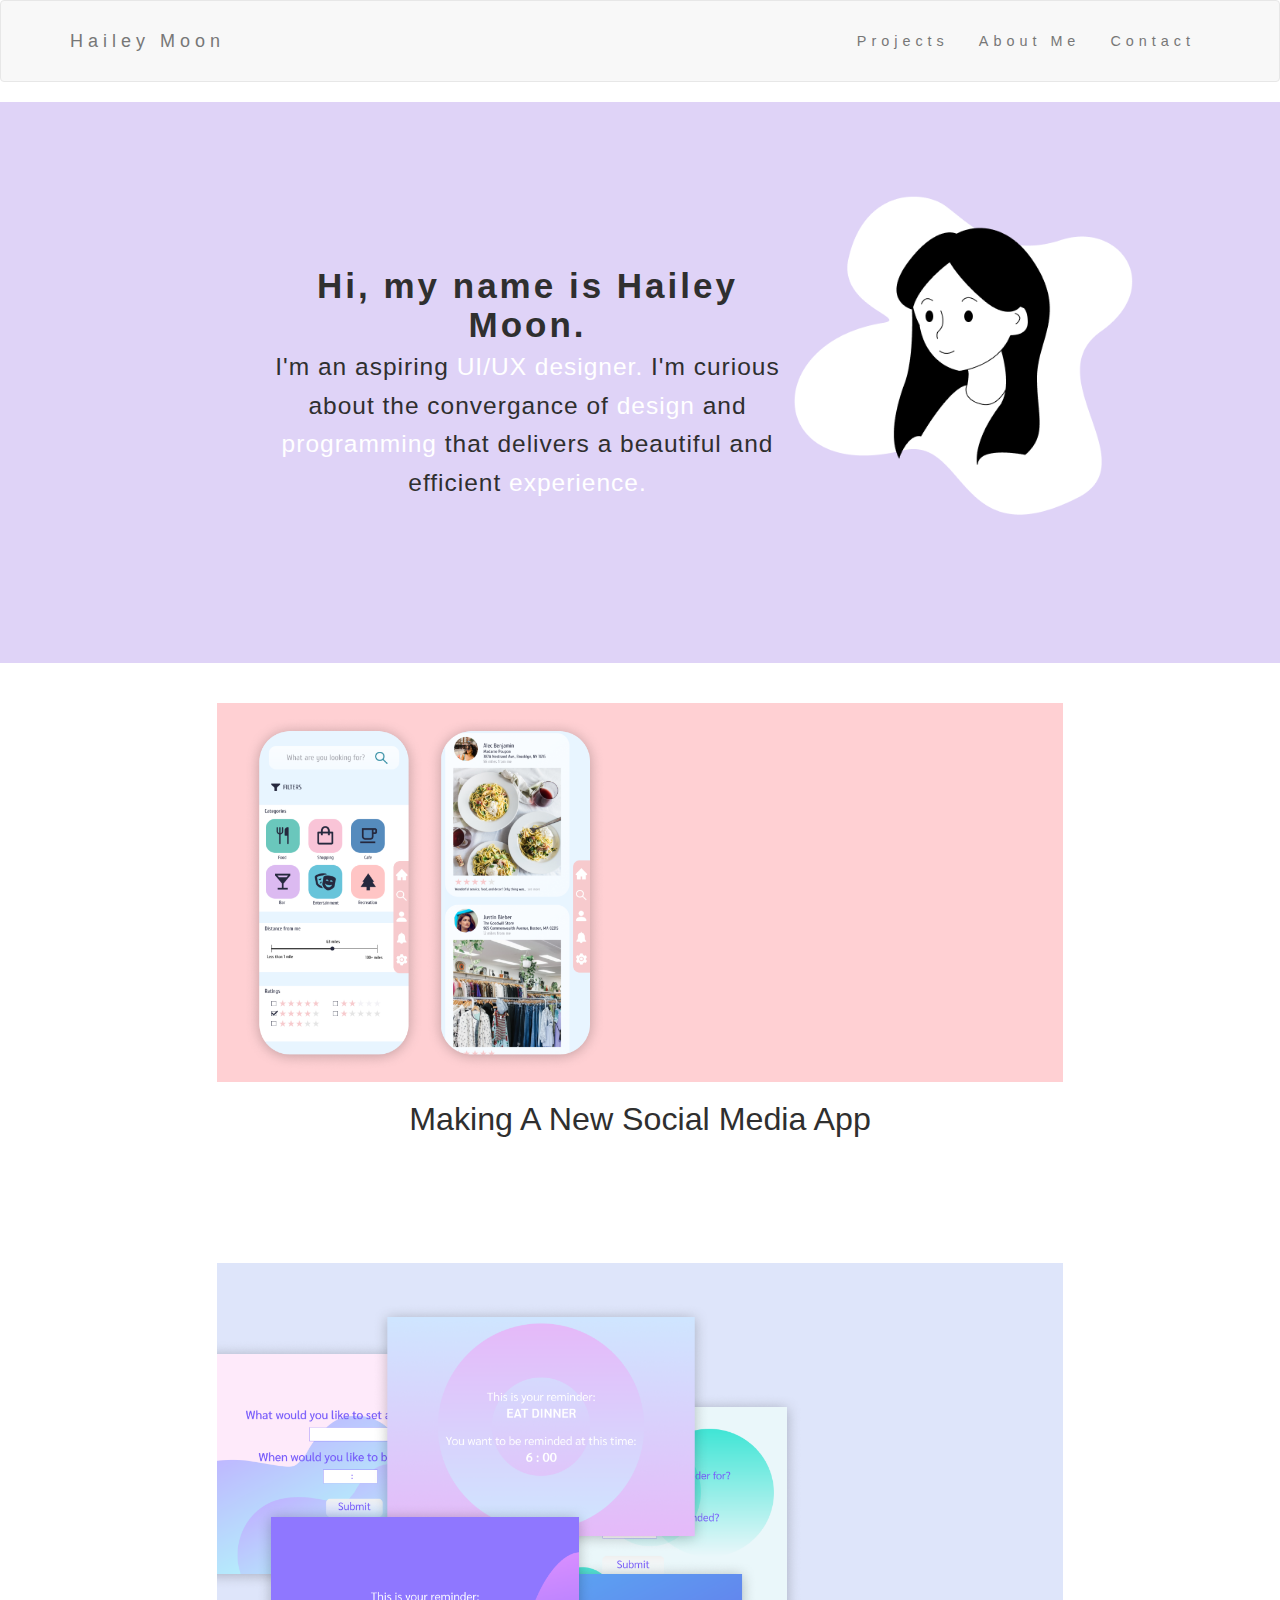
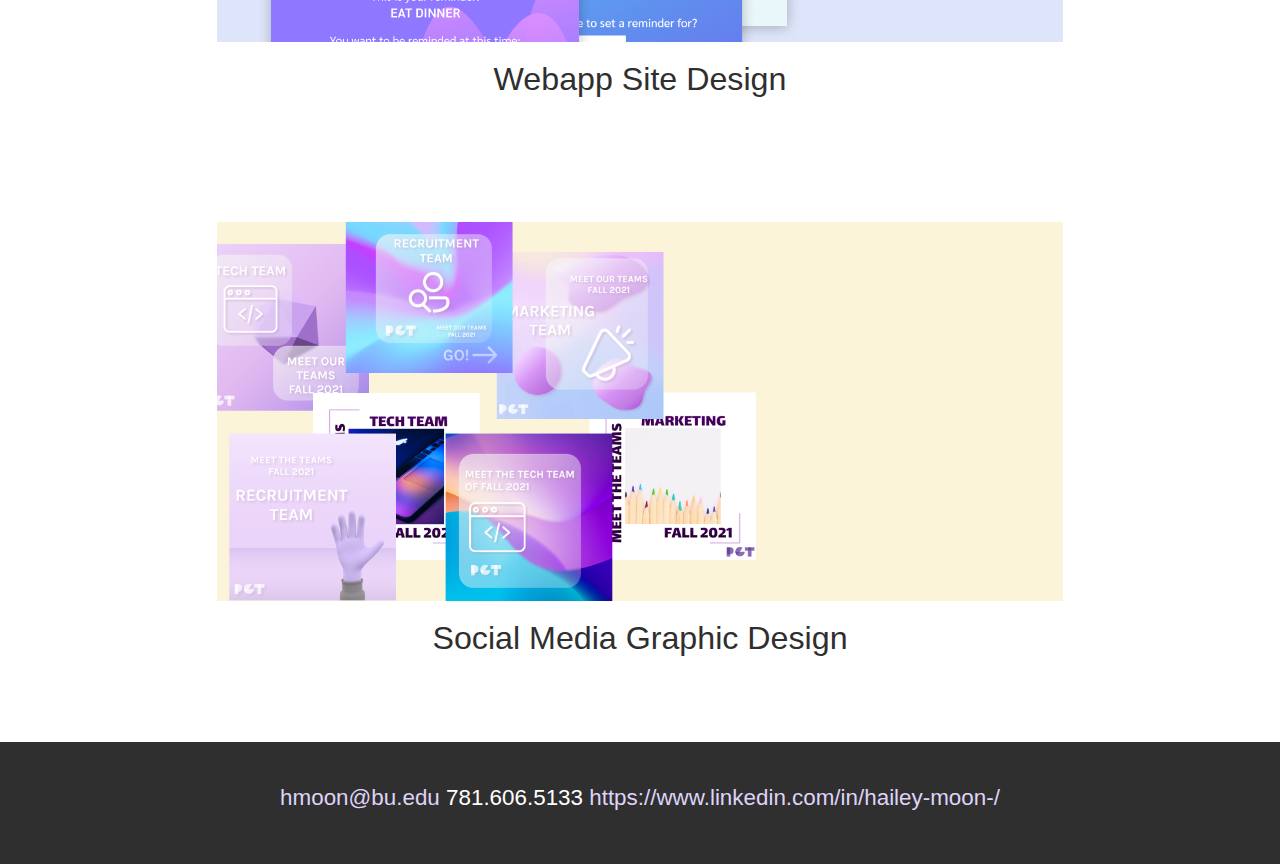
<file: index.html>
<!DOCTYPE html>
<html lang="en">
<head>
  <title>Hailey Moon's UI/UX Portfolio</title>
  <meta charset="utf-8">
  <meta name="viewport" content="width=device-width, initial-scale=1">
  <link rel="stylesheet" href="style.css">
  <link rel="stylesheet" href="https://maxcdn.bootstrapcdn.com/bootstrap/3.4.1/css/bootstrap.min.css">
  <link href="https://fonts.googleapis.com/css?family=Montserrat" rel="stylesheet">
  <script src="https://ajax.googleapis.com/ajax/libs/jquery/3.5.1/jquery.min.js"></script>
  <script src="https://maxcdn.bootstrapcdn.com/bootstrap/3.4.1/js/bootstrap.min.js"></script>
  <style>
  </style>
</head>
<body>

<!-- Navbar -->
<nav class="navbar navbar-default">
  <div class="container">
    <div class="navbar-header">
      <button type="button" class="navbar-toggle" data-toggle="collapse" data-target="#myNavbar">
        <span class="icon-bar"></span>
        <span class="icon-bar"></span>
        <span class="icon-bar"></span>                        
      </button>
      <a class="navbar-brand" href="index.html">Hailey Moon</a>
    </div>
    <div class="collapse navbar-collapse" id="myNavbar">
      <ul class="nav navbar-nav navbar-right">
        <li><a href="#project1">Projects</a></li>
        <li><a href="aboutme.html">About Me</a></li>
        <li><a href="mailto:hmoon@bu.edu">Contact</a></li>
      </ul>
    </div>
  </div>
</nav>

<!-- First Container -->
<div class="container-fluid bg-1 text-center">
  <img src="images/hm.png" class="img-responsive" style="display:inline" alt="Hailey Moon" width="350" height="350">
  <h3>Hi, my name is Hailey Moon.<br><span id="subtext">I'm an aspiring <span class="ul">UI/UX designer.</span> I'm curious about the convergance of <span class="ul">design</span> and <span class="ul">programming</span> that delivers a beautiful and efficient <span class="ul">experience.</span></span></h3>
</div>

<div class="container-fluid bg-2 text-center homeimg" id="project1">
  <a href="project1.html">
    <img src="images/project1.png">
  </a>
  <h3 class="margin">Making A New Social Media App</h3>
</div>

<div class="container-fluid bg-2 text-center homeimg" id="project2">
    <a href="project2.html">
    <img src="images/project2.png">
  </a>
  <h3 class="margin">Webapp Site Design</h3>
</div>

<div class="container-fluid bg-2 text-center homeimg" id="project3">
    <a href="project3.html">
    <img src="images/project3.png">
  </a>
  <h3 class="margin">Social Media Graphic Design</h3>
</div>

<!-- Footer -->
<footer class="container-fluid bg-4 text-center">
  <p><a href="mailto:hmoon@bu.edu">hmoon@bu.edu</a>   781.606.5133 <a href="https://www.linkedin.com/in/hailey-moon-/">https://www.linkedin.com/in/hailey-moon-/</a></p> 
</footer>

</body>
</html>
</file>
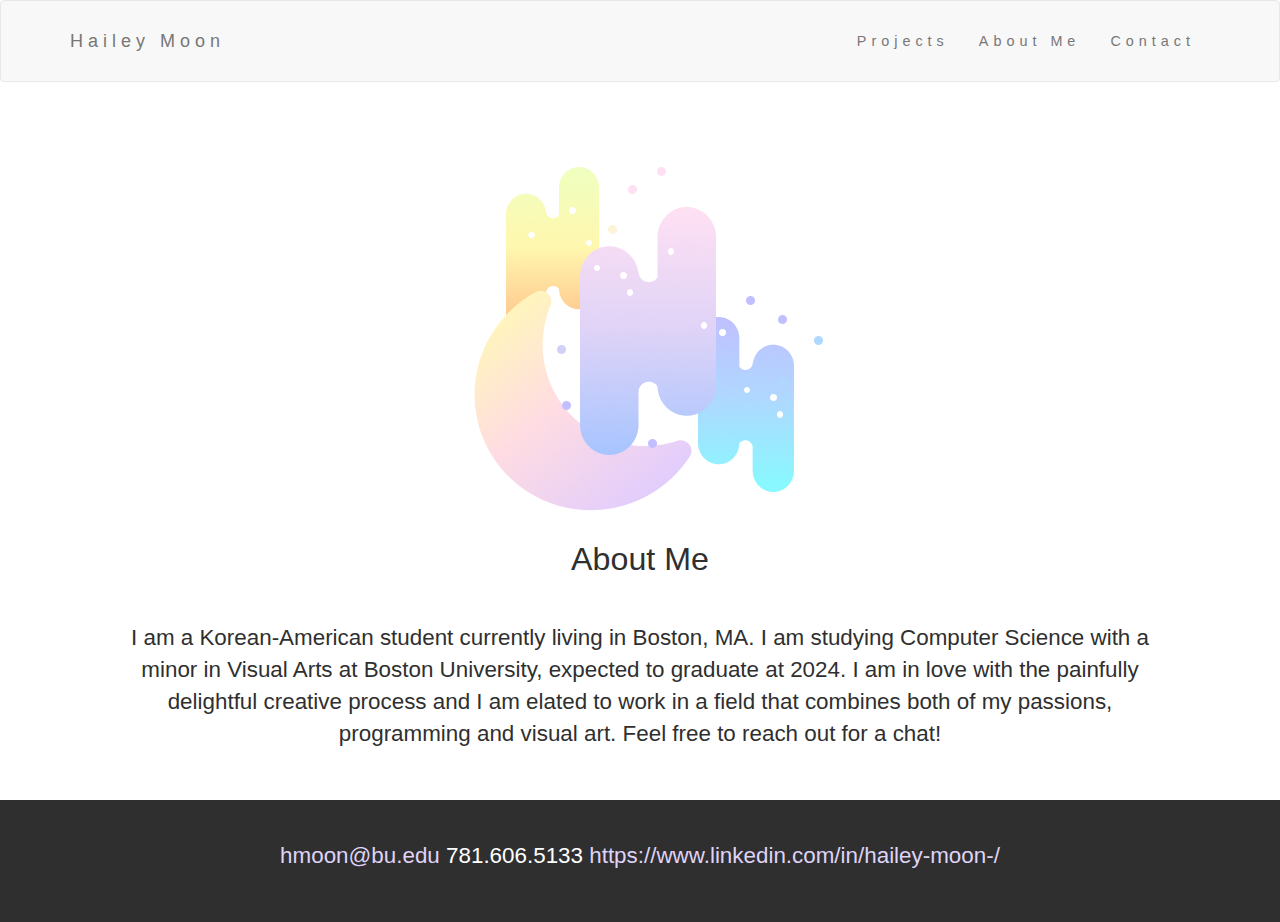
<file: aboutme.html>
<!DOCTYPE html>
<html lang="en">
<head>
  <title>About Me</title>
  <meta charset="utf-8">
  <meta name="viewport" content="width=device-width, initial-scale=1">
  <link rel="stylesheet" href="style.css">
  <link rel="stylesheet" href="https://maxcdn.bootstrapcdn.com/bootstrap/3.4.1/css/bootstrap.min.css">
  <link href="https://fonts.googleapis.com/css?family=Montserrat" rel="stylesheet">
  <script src="https://ajax.googleapis.com/ajax/libs/jquery/3.5.1/jquery.min.js"></script>
  <script src="https://maxcdn.bootstrapcdn.com/bootstrap/3.4.1/js/bootstrap.min.js"></script>
  <style>
  </style>
</head>
<body>

<!-- Navbar -->
<nav class="navbar navbar-default">
  <div class="container">
    <div class="navbar-header">
      <button type="button" class="navbar-toggle" data-toggle="collapse" data-target="#myNavbar">
        <span class="icon-bar"></span>
        <span class="icon-bar"></span>
        <span class="icon-bar"></span>                        
      </button>
      <a class="navbar-brand" href="index.html">Hailey Moon</a>
    </div>
    <div class="collapse navbar-collapse" id="myNavbar">
      <ul class="nav navbar-nav navbar-right">
        <li><a href="index.html">Projects</a></li>
        <li><a href="aboutme.html">About Me</a></li>
        <li><a href="mailto:hmoon@bu.edu">Contact</a></li>
      </ul>
    </div>
  </div>
</nav>

<div class="container-fluid bg-2 text-center">
  <img src="images/abtme.png">
  <h3 class="margin">About Me</h3>
  <p>I am a Korean-American student currently living in Boston, MA. I am studying Computer Science with a minor in Visual Arts at Boston University, expected to graduate at 2024. I am in love with the painfully delightful creative process and I am elated to work in a field that combines both of my passions, programming and visual art. Feel free to reach out for a chat!</p>
</div>

<!-- Footer -->
<footer class="container-fluid bg-4 text-center">
  <p><a href="mailto:hmoon@bu.edu">hmoon@bu.edu</a>   781.606.5133 <a href="https://www.linkedin.com/in/hailey-moon-/">https://www.linkedin.com/in/hailey-moon-/</a></p> 
</footer>

</body>
</html>
</file>
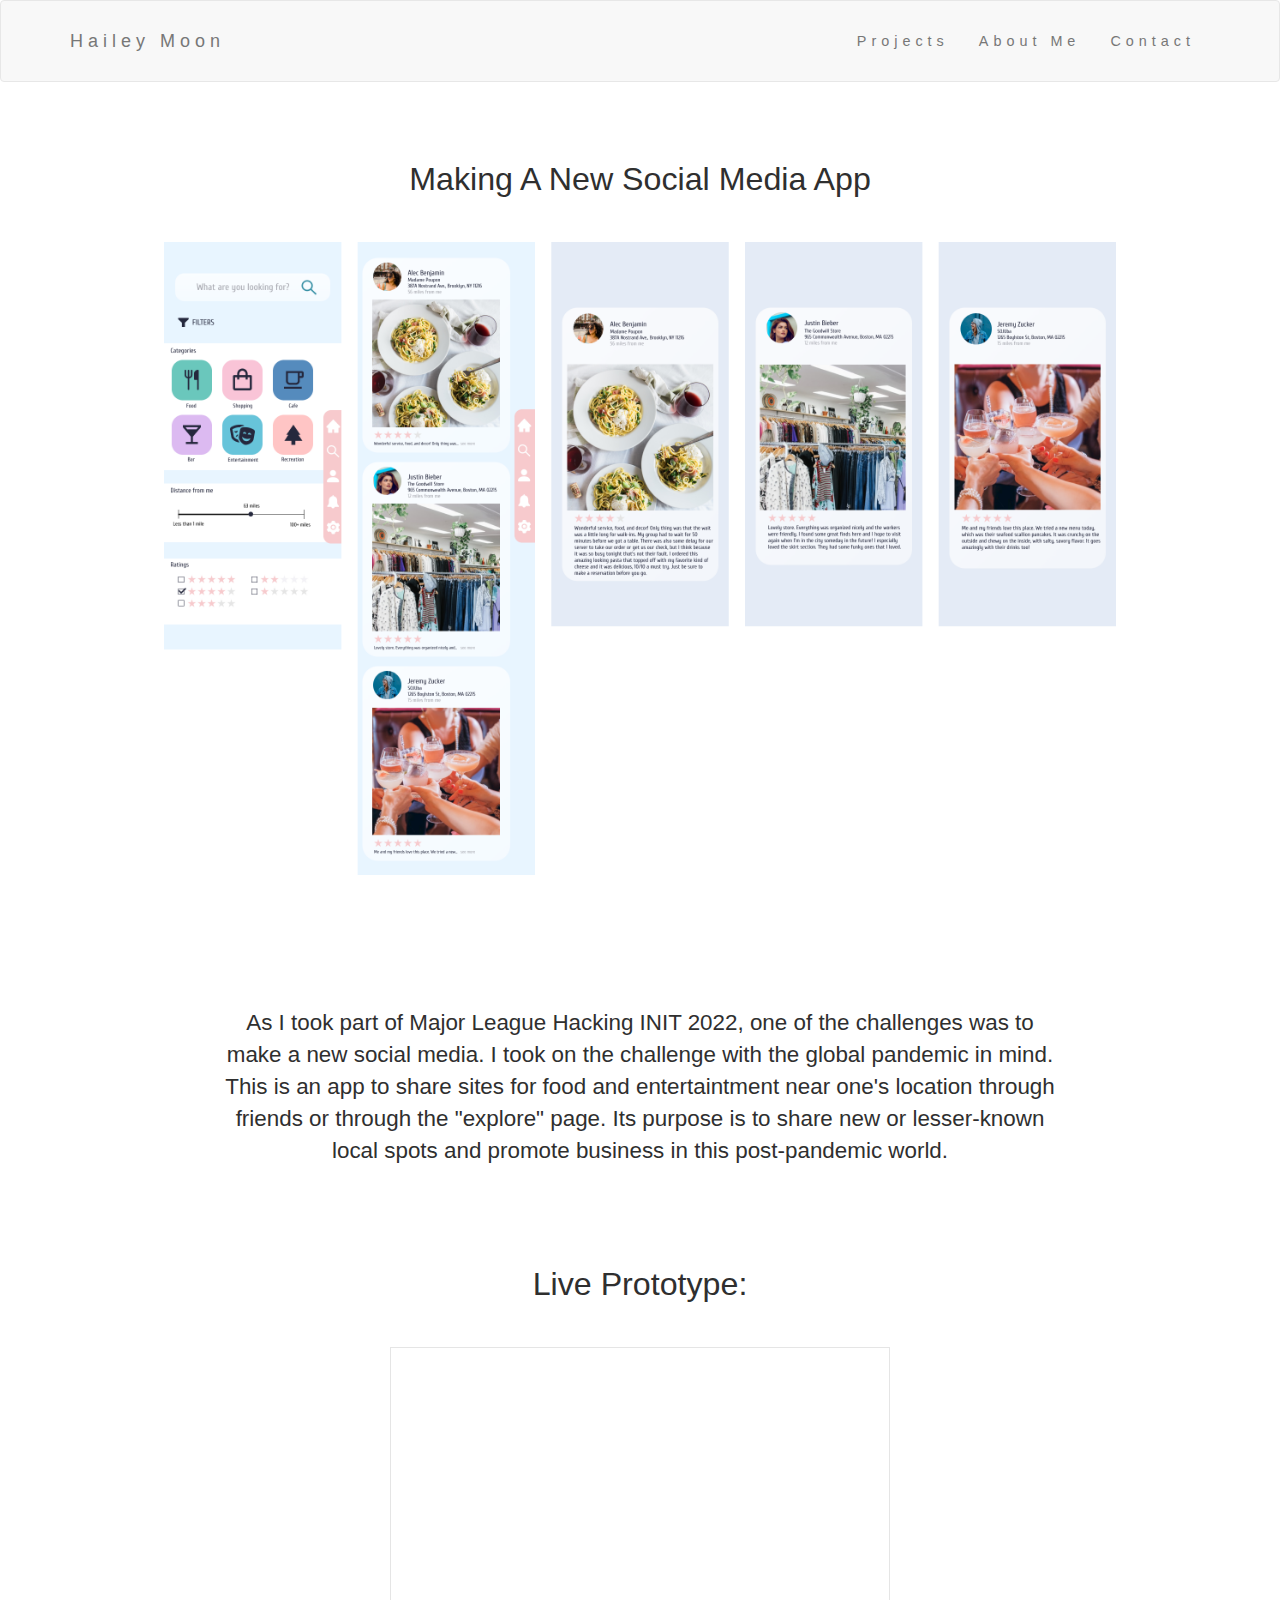
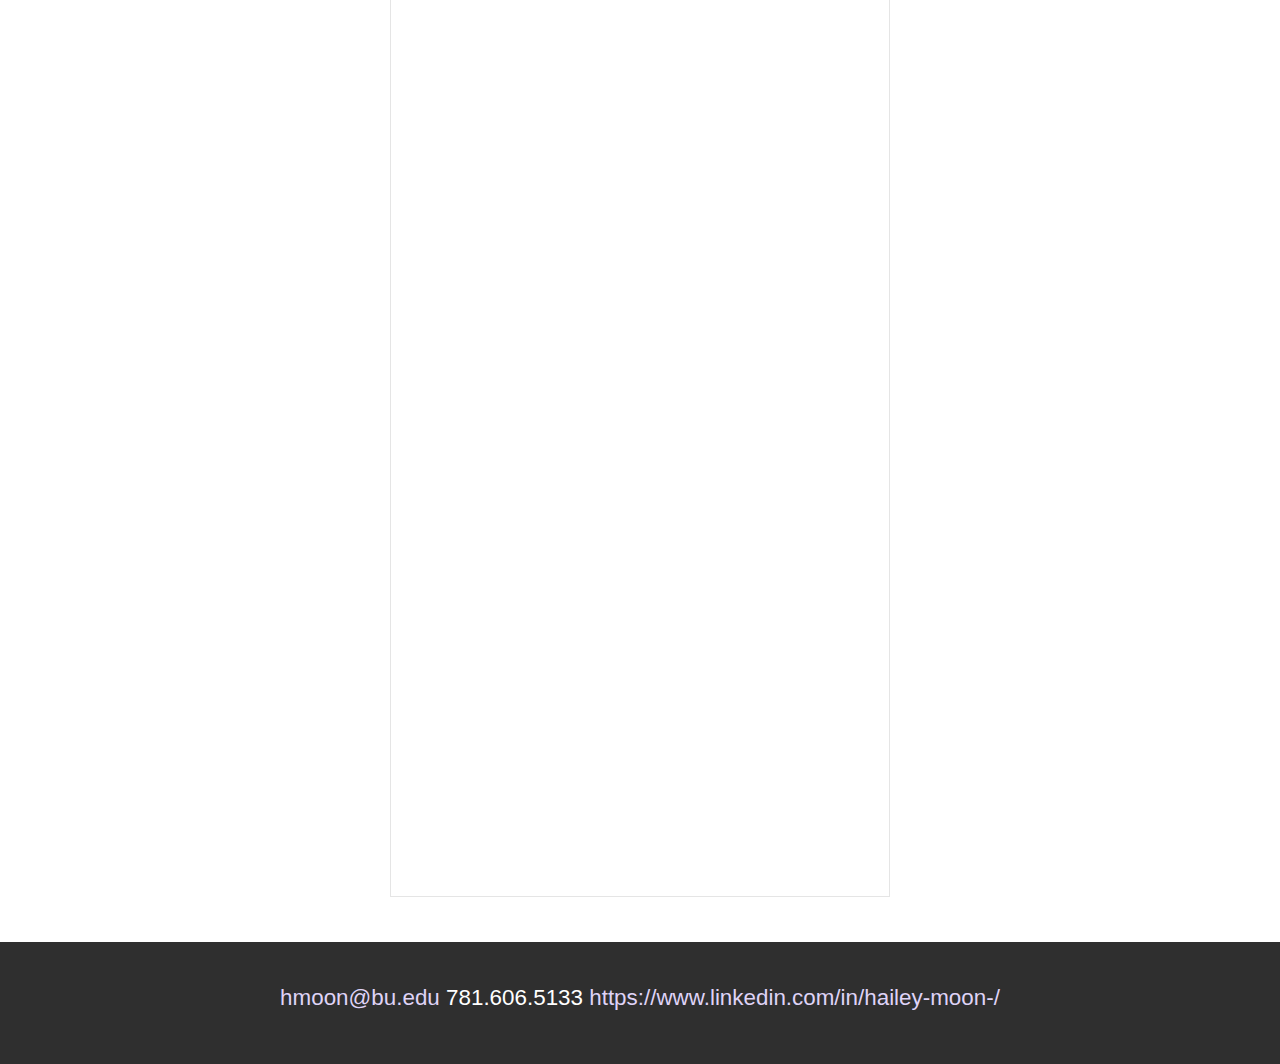
<file: project1.html>
<!DOCTYPE html>
<html lang="en">
<head>
  <title>New Social Media App</title>
  <meta charset="utf-8">
  <meta name="viewport" content="width=device-width, initial-scale=1">
  <link rel="stylesheet" href="style.css">
  <link rel="stylesheet" href="https://maxcdn.bootstrapcdn.com/bootstrap/3.4.1/css/bootstrap.min.css">
  <link href="https://fonts.googleapis.com/css?family=Montserrat" rel="stylesheet">
  <script src="https://ajax.googleapis.com/ajax/libs/jquery/3.5.1/jquery.min.js"></script>
  <script src="https://maxcdn.bootstrapcdn.com/bootstrap/3.4.1/js/bootstrap.min.js"></script>
  <style>
  </style>
</head>
<body>

<!-- Navbar -->
<nav class="navbar navbar-default">
  <div class="container">
    <div class="navbar-header">
      <button type="button" class="navbar-toggle" data-toggle="collapse" data-target="#myNavbar">
        <span class="icon-bar"></span>
        <span class="icon-bar"></span>
        <span class="icon-bar"></span>                        
      </button>
      <a class="navbar-brand" href="index.html">Hailey Moon</a>
    </div>
    <div class="collapse navbar-collapse" id="myNavbar">
      <ul class="nav navbar-nav navbar-right">
        <li><a href="index.html">Projects</a></li>
        <li><a href="aboutme.html">About Me</a></li>
        <li><a href="mailto:hmoon@bu.edu">Contact</a></li>
      </ul>
    </div>
  </div>
</nav>

<div class="container-fluid bg-2 text-center project1">
  <h3 class="margin">Making A New Social Media App</h3>
  <img src="images/Project1Full.png">
  <p>As I took part of Major League Hacking INIT 2022, one of the challenges was to make a new social media. I took on the challenge with the global pandemic in mind. This is an app to share sites for food and entertaintment near one's location through friends or through the "explore" page. Its purpose is to share new or lesser-known local spots and promote business in this post-pandemic world.</p>
  <h3 class="margin">Live Prototype:</h3>
  <iframe style="border: 1px solid rgba(0, 0, 0, 0.1);" width="500" height="1150" src="https://www.figma.com/embed?embed_host=share&url=https%3A%2F%2Fwww.figma.com%2Fproto%2FkQ0T61fWJpHykmbKqtUCdx%2FNew-Social-Media-Design%3Fnode-id%3D1%253A3" allowfullscreen></iframe>
</div>

<!-- Footer -->
<footer class="container-fluid bg-4 text-center">
  <p><a href="mailto:hmoon@bu.edu">hmoon@bu.edu</a>   781.606.5133 <a href="https://www.linkedin.com/in/hailey-moon-/">https://www.linkedin.com/in/hailey-moon-/</a></p> 
</footer>

</body>
</html>
</file>
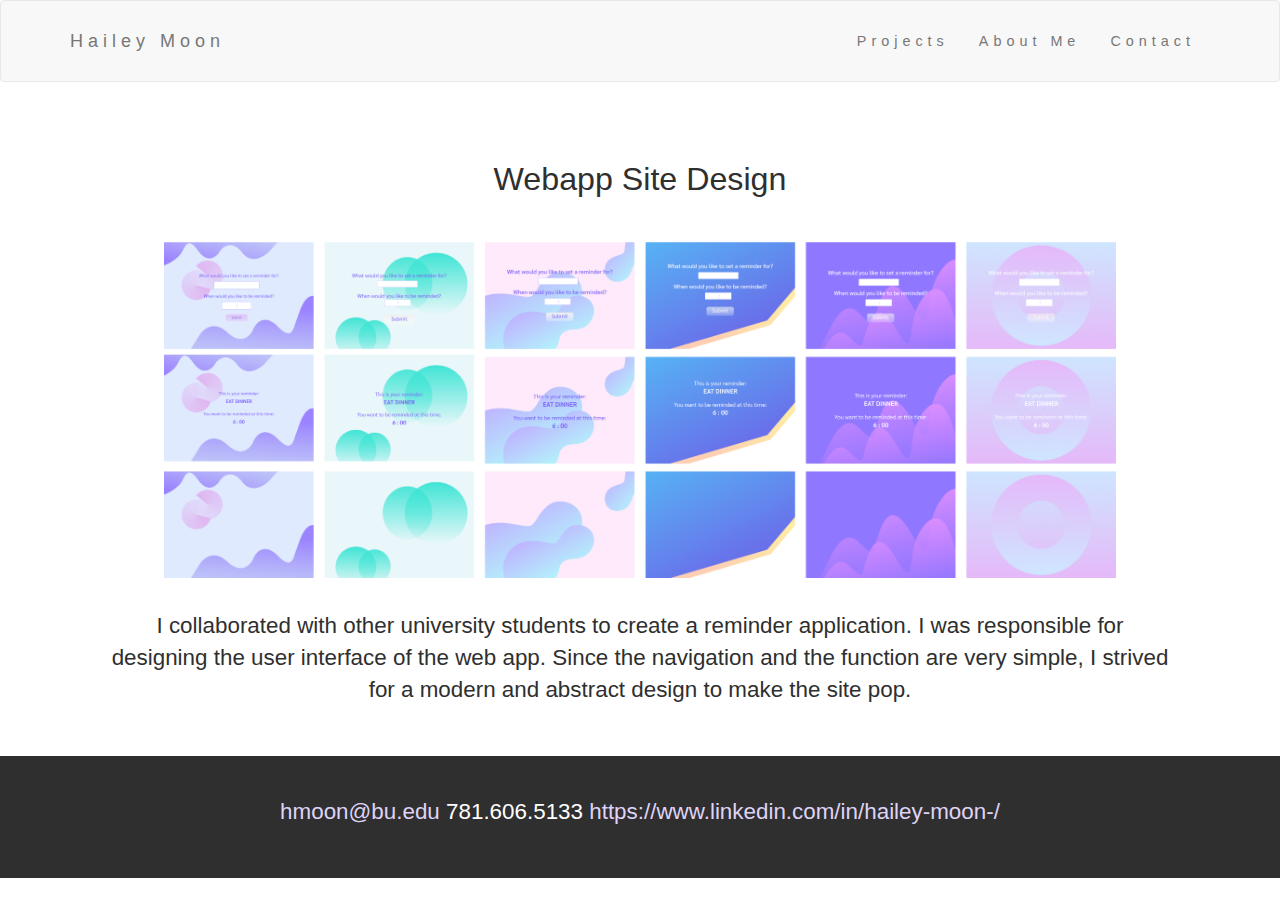
<file: project2.html>
<!DOCTYPE html>
<html lang="en">
<head>
  <title>Webapp Site Design</title>
  <meta charset="utf-8">
  <meta name="viewport" content="width=device-width, initial-scale=1">
  <link rel="stylesheet" href="style.css">
  <link rel="stylesheet" href="https://maxcdn.bootstrapcdn.com/bootstrap/3.4.1/css/bootstrap.min.css">
  <link href="https://fonts.googleapis.com/css?family=Montserrat" rel="stylesheet">
  <script src="https://ajax.googleapis.com/ajax/libs/jquery/3.5.1/jquery.min.js"></script>
  <script src="https://maxcdn.bootstrapcdn.com/bootstrap/3.4.1/js/bootstrap.min.js"></script>
  <style>
  </style>
</head>
<body>

<!-- Navbar -->
<nav class="navbar navbar-default">
  <div class="container">
    <div class="navbar-header">
      <button type="button" class="navbar-toggle" data-toggle="collapse" data-target="#myNavbar">
        <span class="icon-bar"></span>
        <span class="icon-bar"></span>
        <span class="icon-bar"></span>                        
      </button>
      <a class="navbar-brand" href="index.html">Hailey Moon</a>
    </div>
    <div class="collapse navbar-collapse" id="myNavbar">
      <ul class="nav navbar-nav navbar-right">
        <li><a href="index.html">Projects</a></li>
        <li><a href="aboutme.html">About Me</a></li>
        <li><a href="mailto:hmoon@bu.edu">Contact</a></li>
      </ul>
    </div>
  </div>
</nav>

<div class="container-fluid bg-2 text-center project2">
  <h3 class="margin">Webapp Site Design</h3>
  <img src="images/WebappDesign.png">
  <p>I collaborated with other university students to create a reminder application. I was responsible for designing the user interface of the web app. Since the navigation and the function are very simple, I strived for a modern and abstract design to make the site pop.</p>
</div>

<!-- Footer -->
<footer class="container-fluid bg-4 text-center">
  <p><a href="mailto:hmoon@bu.edu">hmoon@bu.edu</a>   781.606.5133 <a href="https://www.linkedin.com/in/hailey-moon-/">https://www.linkedin.com/in/hailey-moon-/</a></p> 
</footer>

</body>
</html>
</file>
<file: style.css>
/* use media queries on this one to make responsive design */

* {
  box-sizing: border-box;
}
html {
  scroll-behavior: smooth;
}
body {
    font: 20px Montserrat, sans-serif;
    line-height: 1.8;
    color: #f5f6f7;
}
p {font-size: 1.6em;}
.margin {margin-bottom: 45px;}
.bg-1 { 
  background-color: #DFD3F7;
  color: #2f2f2f;
}
.bg-1 img {
  float: right;
  margin-right: 10%;
  margin-top: 4%;
  transition: 0.5s;
}
.bg-1 img:hover {
  width: 380px;
  height: auto;
}
.bg-1 h3 {
  letter-spacing: 3px;
  margin: 10% 20%;
  font-weight: bold;
  font-size: 2.5em;
}
#subtext {
  letter-spacing: 1px;
  font-weight: normal;
  font-size: 0.7em;
}
.bg-2 { 
  background-color: #fff;
  color: #2f2f2f;
  max-width: 85%;
}
.bg-2 h3 {
  font-size: 2.3em;
}
.bg-4 { 
  background-color: #2f2f2f;
  color: #fff;
}
.container-fluid {
  padding-top: 40px;
  padding-bottom: 40px;
}
.navbar {
  padding-top: 15px;
  padding-bottom: 15px;
  border: 0;
  border-radius: 0;
  margin-bottom: 0;
  font-size: 12px;
  letter-spacing: 5px;
}
.navbar li {
  font-size: 1.2em;
}
.navbar-nav li a:hover, .navbar-brand:hover {
  color: #DFD3F7 !important;
}
.homeimg a img {
  max-width: 80%;
  transition: max-width 0.4s;
}
div a img:hover {
  opacity: 0.7;
  max-width: 85%;
}
span .ul {
  display: inline-block;
  position: relative;
  color: #ffffff;
}
span .ul:after {
  content: '';
  position: absolute;
  width: 100%;
  transform: scaleX(0);
  height: 2px;
  bottom: 0;
  left: 0;
  background-color: #ffffff;
  transform-origin: bottom right;
  transition: transform 0.25s ease-out;
}
span .ul:hover:after {
  transform: scaleX(1);
  transform-origin: bottom left;
}
.project1 img {
  max-width: 80%;
}
.project1 p {
  margin: 100px 10%;
}
footer a {
  color: #DFD3F7;
}
footer a:hover {
  color: rgb(255, 254, 187);
}
footer a:active {
  color: rgb(255, 203, 187);
}
.project1 img, .project2 img, .project3 img {
  max-width: 90%;
  margin-bottom: 3%;
}
</file>
